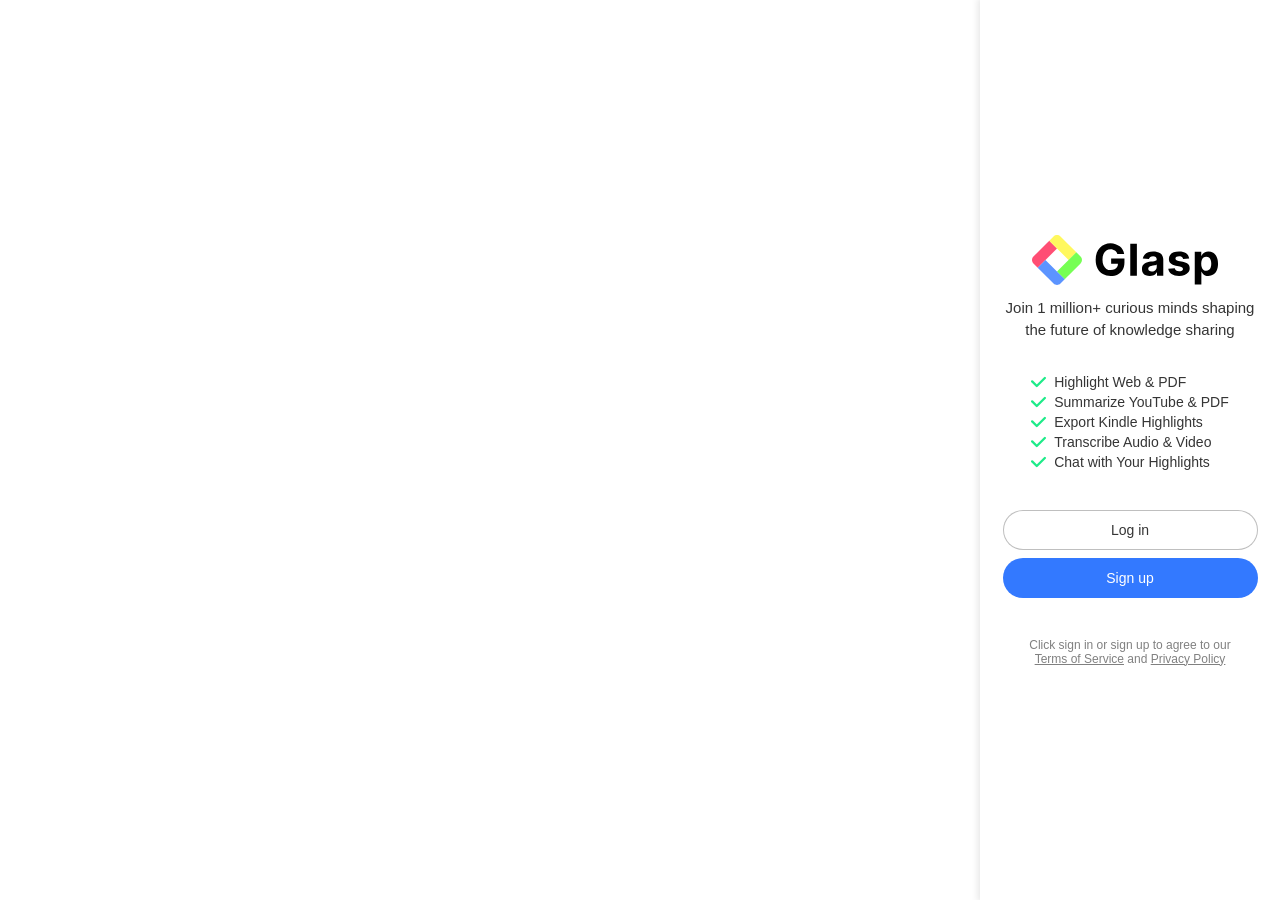
<file: ENTRI AI_files/saved_resource(2).html>
<!DOCTYPE html>
<!-- saved from url=(0091)https://claude.ai/design/p/75a4acc6-1d8f-47ba-9f9f-c3856709fa34?file=Engine+AI+Landing.html -->
<html lang="en"><head><meta http-equiv="Content-Type" content="text/html; charset=UTF-8"><title>Glasp - Signup / Login</title><style>.glasp_signin_btn:hover{filter:brightness(98%)}</style></head><body style="background-color:transparent!important;font-family:Roboto,sans-serif;font-style:normal;font-weight:400;color:#353535;margin:0;display:grid;height:100%;position:fixed;right:0;box-shadow:rgba(0,0,0,.1) 0 0 7px 2px!important"><div class="glasp_container" style="width:100%;margin:auto;display:flex;justify-content:space-between;align-items:center;height:100%;background-color:#fff!important"><div class="main_wrapper" style="margin:auto;width:100%"><div class="main_container" style="width:85%;max-width:300px;margin:auto"><div class="glasp_logo" style="width:196px;margin:auto;margin-top:0"><a href="https://glasp.co/?ref=glasp-extension" target="_blank"><svg width="200" height="50" viewBox="0 0 192 48" fill="none" xmlns="http://www.w3.org/2000/svg"><path d="M1.40123 27.3686C-0.44103 25.5284 -0.441033 22.5449 1.4012 20.7047L16.5971 5.52576L24.0098 12.9301L5.47818 31.4409L1.40123 27.3686Z" fill="#FF4E74"></path><path d="M35.1286 24.0367L16.5972 5.52583L20.6741 1.45344C22.5164 -0.386741 25.5033 -0.386744 27.3455 1.45344L42.5415 16.6324L35.1286 24.0367Z" fill="#FFF85E"></path><path d="M24.0099 35.143L42.5416 16.6323L46.6183 20.7046C48.4606 22.5448 48.4606 25.5284 46.6183 27.3686L31.4224 42.5476L24.0099 35.143Z" fill="#76FF54"></path><path d="M27.3454 46.6198C25.5032 48.4601 22.5163 48.4601 20.674 46.6198L5.47815 31.4409L12.8908 24.0366L31.4223 42.5476L27.3454 46.6198Z" fill="#5C94FF"></path><path d="M81.9091 18.3281C81.7003 17.6023 81.407 16.9609 81.0291 16.4041C80.6513 15.8374 80.1889 15.3601 79.642 14.9723C79.1051 14.5746 78.4886 14.2713 77.7926 14.0625C77.1065 13.8537 76.3459 13.7493 75.5107 13.7493C73.9496 13.7493 72.5774 14.1371 71.3942 14.9126C70.2209 15.6882 69.3061 16.8168 68.6499 18.2983C67.9936 19.7699 67.6655 21.5696 67.6655 23.6974C67.6655 25.8253 67.9886 27.6349 68.6349 29.1264C69.2813 30.6179 70.196 31.7564 71.3793 32.5419C72.5625 33.3175 73.9595 33.7053 75.5703 33.7053C77.032 33.7053 78.2798 33.4467 79.3139 32.9297C80.358 32.4027 81.1534 31.6619 81.7003 30.7074C82.2571 29.7528 82.5355 28.6243 82.5355 27.3217L83.848 27.5156H75.973V22.6534H88.755V26.5014C88.755 29.1861 88.1882 31.4929 87.0547 33.4219C85.9212 35.3409 84.3601 36.8224 82.3714 37.8665C80.3828 38.9006 78.1058 39.4176 75.5405 39.4176C72.6768 39.4176 70.1612 38.7862 67.9936 37.5234C65.826 36.2507 64.1357 34.446 62.9226 32.1094C61.7195 29.7628 61.1179 26.9787 61.1179 23.7571C61.1179 21.2812 61.4759 19.0739 62.1918 17.1349C62.9176 15.1861 63.9318 13.5355 65.2344 12.1832C66.5369 10.831 68.0533 9.80185 69.7834 9.09588C71.5135 8.38991 73.3878 8.03693 75.4062 8.03693C77.1364 8.03693 78.7472 8.29048 80.2386 8.79758C81.7301 9.29474 83.0526 10.0007 84.206 10.9155C85.3693 11.8303 86.3189 12.919 87.0547 14.1818C87.7905 15.4347 88.2628 16.8168 88.4716 18.3281H81.9091ZM100.68 8.45454V39H94.3267V8.45454H100.68ZM113.143 39.4325C111.681 39.4325 110.379 39.179 109.235 38.6719C108.092 38.1548 107.187 37.3942 106.521 36.3899C105.864 35.3757 105.536 34.1129 105.536 32.6016C105.536 31.3288 105.77 30.2599 106.237 29.3949C106.705 28.5298 107.341 27.8338 108.146 27.3068C108.952 26.7798 109.866 26.3821 110.891 26.1136C111.925 25.8452 113.008 25.6562 114.142 25.5469C115.474 25.4077 116.548 25.2784 117.364 25.1591C118.179 25.0298 118.771 24.8409 119.138 24.5923C119.506 24.3437 119.69 23.9759 119.69 23.4886V23.3991C119.69 22.4545 119.392 21.7237 118.795 21.2067C118.209 20.6896 117.374 20.4311 116.29 20.4311C115.146 20.4311 114.236 20.6847 113.56 21.1918C112.884 21.6889 112.437 22.3153 112.218 23.071L106.342 22.5938C106.64 21.2017 107.227 19.9986 108.102 18.9844C108.977 17.9602 110.105 17.1747 111.487 16.6278C112.879 16.071 114.49 15.7926 116.32 15.7926C117.592 15.7926 118.81 15.9418 119.974 16.2401C121.147 16.5384 122.186 17.0007 123.091 17.6271C124.006 18.2536 124.727 19.0589 125.254 20.0433C125.78 21.0178 126.044 22.1861 126.044 23.5483V39H120.018V35.8232H119.839C119.472 36.5391 118.979 37.1705 118.363 37.7173C117.746 38.2543 117.006 38.6768 116.141 38.9851C115.276 39.2834 114.276 39.4325 113.143 39.4325ZM114.962 35.0476C115.897 35.0476 116.722 34.8636 117.438 34.4957C118.154 34.1179 118.716 33.6108 119.124 32.9744C119.531 32.3381 119.735 31.6172 119.735 30.8118V28.3807C119.536 28.5099 119.263 28.6293 118.915 28.7386C118.577 28.8381 118.194 28.9325 117.766 29.022C117.339 29.1016 116.911 29.1761 116.484 29.2457C116.056 29.3054 115.668 29.3601 115.32 29.4098C114.575 29.5192 113.923 29.6932 113.366 29.9318C112.81 30.1705 112.377 30.4936 112.069 30.9013C111.761 31.299 111.606 31.7962 111.606 32.3928C111.606 33.2578 111.92 33.919 112.546 34.3764C113.182 34.8239 113.988 35.0476 114.962 35.0476ZM150.874 22.6236L145.058 22.9815C144.958 22.4844 144.744 22.0369 144.416 21.6392C144.088 21.2315 143.656 20.9084 143.119 20.6697C142.592 20.4212 141.96 20.2969 141.225 20.2969C140.24 20.2969 139.41 20.5057 138.734 20.9233C138.058 21.331 137.72 21.8778 137.72 22.5639C137.72 23.1108 137.938 23.5732 138.376 23.951C138.813 24.3288 139.564 24.6321 140.628 24.8608L144.774 25.696C147.002 26.1534 148.662 26.8892 149.756 27.9034C150.85 28.9176 151.396 30.25 151.396 31.9006C151.396 33.402 150.954 34.7195 150.069 35.853C149.194 36.9865 147.991 37.8714 146.46 38.5078C144.938 39.1342 143.183 39.4474 141.195 39.4474C138.162 39.4474 135.746 38.8161 133.946 37.5533C132.156 36.2805 131.107 34.5504 130.799 32.3629L137.048 32.0348C137.237 32.9595 137.695 33.6655 138.421 34.1527C139.146 34.63 140.076 34.8686 141.21 34.8686C142.323 34.8686 143.218 34.6548 143.894 34.2273C144.58 33.7898 144.928 33.228 144.938 32.5419C144.928 31.9652 144.685 31.4929 144.207 31.125C143.73 30.7472 142.994 30.4588 142 30.2599L138.033 29.4695C135.796 29.022 134.13 28.2464 133.036 27.1428C131.953 26.0391 131.411 24.6321 131.411 22.9219C131.411 21.4503 131.808 20.1825 132.604 19.1186C133.409 18.0547 134.538 17.2344 135.989 16.6577C137.451 16.081 139.161 15.7926 141.12 15.7926C144.014 15.7926 146.291 16.4041 147.951 17.6271C149.622 18.8501 150.596 20.5156 150.874 22.6236ZM156.237 47.5909V16.0909H162.502V19.9389H162.785C163.063 19.3224 163.466 18.696 163.993 18.0597C164.53 17.4134 165.226 16.8764 166.081 16.4489C166.946 16.0114 168.02 15.7926 169.303 15.7926C170.973 15.7926 172.514 16.2301 173.926 17.1051C175.338 17.9702 176.467 19.2777 177.312 21.0277C178.157 22.7678 178.58 24.9503 178.58 27.5753C178.58 30.1307 178.167 32.2884 177.342 34.0483C176.526 35.7983 175.413 37.1257 174.001 38.0305C172.599 38.9254 171.028 39.3729 169.288 39.3729C168.055 39.3729 167.006 39.169 166.141 38.7614C165.286 38.3537 164.585 37.8416 164.038 37.2251C163.491 36.5987 163.073 35.9673 162.785 35.331H162.591V47.5909H156.237ZM162.457 27.5455C162.457 28.9077 162.646 30.0959 163.024 31.1101C163.401 32.1243 163.948 32.9148 164.664 33.4815C165.38 34.0384 166.25 34.3168 167.274 34.3168C168.308 34.3168 169.183 34.0334 169.899 33.4666C170.615 32.8899 171.157 32.0945 171.525 31.0803C171.903 30.0561 172.092 28.8778 172.092 27.5455C172.092 26.223 171.908 25.0597 171.54 24.0554C171.172 23.0511 170.63 22.2656 169.914 21.6989C169.198 21.1321 168.318 20.8487 167.274 20.8487C166.24 20.8487 165.365 21.1222 164.649 21.669C163.943 22.2159 163.401 22.9915 163.024 23.9957C162.646 25 162.457 26.1832 162.457 27.5455Z" fill="black"></path></svg></a></div><div class="main_desc" style="margin-top:8px;font-size:15px;text-align:center;line-height:1.5em">Join 1 million+ curious minds shaping the future of knowledge sharing</div><ul class="main_user_proms_wrap" style="width:fit-content;padding:0;margin:auto;margin-top:32px"><li style="list-style-type:none;display:flex;justify-content:left;align-items:center;margin-bottom:4px;font-size:14px"><svg xmlns="http://www.w3.org/2000/svg" width="15" height="12" viewBox="0 0 13 9" fill="none" style="margin-right:8px;height:12px;user-select:none"><path d="M1 4L5 8L12 1" stroke="#1EEB89" stroke-width="2" stroke-linecap="round" stroke-linejoin="round"></path></svg>Highlight Web &amp; PDF</li><li style="list-style-type:none;display:flex;justify-content:left;align-items:center;margin-bottom:4px;font-size:14px"><svg xmlns="http://www.w3.org/2000/svg" width="15" height="12" viewBox="0 0 13 9" fill="none" style="margin-right:8px;height:12px;user-select:none"><path d="M1 4L5 8L12 1" stroke="#1EEB89" stroke-width="2" stroke-linecap="round" stroke-linejoin="round"></path></svg>Summarize YouTube &amp; PDF</li><li style="list-style-type:none;display:flex;justify-content:left;align-items:center;margin-bottom:4px;font-size:14px"><svg xmlns="http://www.w3.org/2000/svg" width="15" height="12" viewBox="0 0 13 9" fill="none" style="margin-right:8px;height:12px;user-select:none"><path d="M1 4L5 8L12 1" stroke="#1EEB89" stroke-width="2" stroke-linecap="round" stroke-linejoin="round"></path></svg>Export Kindle Highlights</li><li style="list-style-type:none;display:flex;justify-content:left;align-items:center;margin-bottom:4px;font-size:14px"><svg xmlns="http://www.w3.org/2000/svg" width="15" height="12" viewBox="0 0 13 9" fill="none" style="margin-right:8px;height:12px;user-select:none"><path d="M1 4L5 8L12 1" stroke="#1EEB89" stroke-width="2" stroke-linecap="round" stroke-linejoin="round"></path></svg>Transcribe Audio &amp; Video</li><li style="list-style-type:none;display:flex;justify-content:left;align-items:center;margin-bottom:4px;font-size:14px"><svg xmlns="http://www.w3.org/2000/svg" width="15" height="12" viewBox="0 0 13 9" fill="none" style="margin-right:8px;height:12px;user-select:none"><path d="M1 4L5 8L12 1" stroke="#1EEB89" stroke-width="2" stroke-linecap="round" stroke-linejoin="round"></path></svg>Chat with Your Highlights</li></ul><div class="glasp_login" style="margin:auto;margin-top:40px;text-align:center"><div class="social_login_wrapper" id="social_login_wrapper" style="display:grid;gap:8px"><button id="glasp_extension_login" class="glasp_signin_btn" type="submit" style="width:-webkit-fill-available;height:40px;border:thin solid rgba(0,0,0,.25);border-radius:40px;background-color:#fff;color:#353535;font-size:14px;line-height:16px;font-weight:400;margin:auto;display:flex;justify-content:space-around;align-items:center;gap:12px;user-select:none;outline:0!important;padding:0 24px;cursor:pointer;font-family:Roboto,sans-serif">Log in</button> <button id="glasp_extension_signup" class="glasp_signin_btn" type="submit" style="width:-webkit-fill-available;height:40px;border:none;border-radius:40px;background-color:rgb(51 121 255);color:#fff;font-size:14px;line-height:16px;font-weight:400;margin:auto;display:flex;justify-content:space-around;align-items:center;gap:12px;user-select:none;outline:0!important;padding:0 24px;cursor:pointer;font-family:Roboto,sans-serif">Sign up</button></div></div><div class="tos-pp" style="width:220px;margin:auto;margin-top:40px;text-align:center;font-size:12px;color:gray">Click sign in or sign up to agree to our <a href="https://glasp.co/terms-of-service" target="_blank" style="color:gray;text-decoration:underline;cursor:pointer">Terms of Service</a> and <a href="https://glasp.co/privacy-policy" target="_blank" id="privacy-policy" style="color:gray;text-decoration:underline;cursor:pointer">Privacy Policy</a></div></div></div></div></body></html>
</file>
